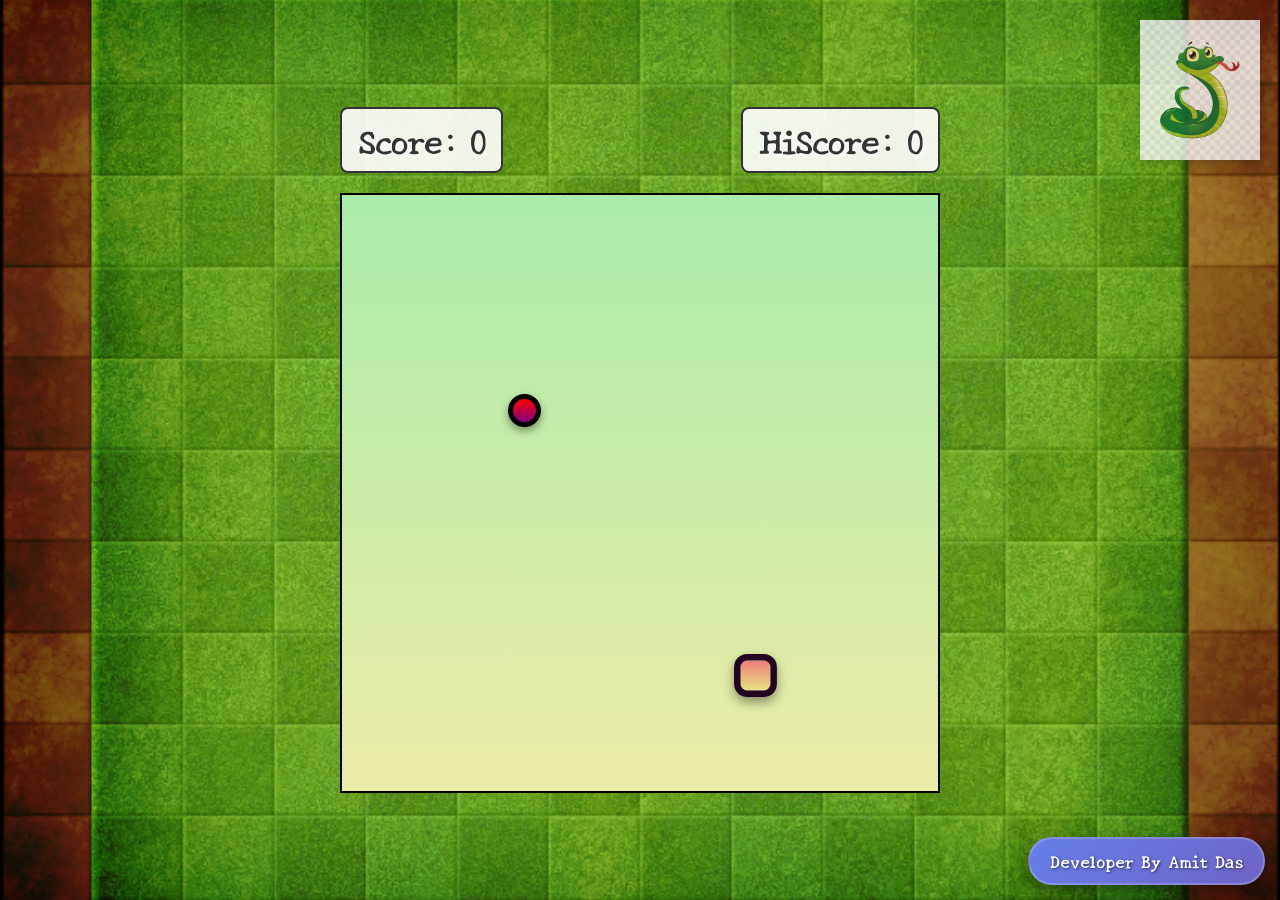
<file: index.html>
<!DOCTYPE html>
<html lang="en">

<head>
    <meta charset="UTF-8">
    <meta name="viewport" content="width=device-width, initial-scale=1.0">
    <title>SnakeMania - Ek Gaming Katha</title>
    <link rel="stylesheet" href="css/style.css">
</head>

<body>
    <div class="body">
        <img src="snake.png" alt="Snake" class="decorative-snake-img">
        <div class="decorative-snake">SNAKE MANIA</div>
        <div class="game-area">
            <div class="score-container">
                <div id="scoreBox">Score: 0</div>
                <div id="hiscoreBox">HiScore: 0</div>
            </div>
            <div id="board"></div>
        </div>
        <div class="controls">
            <div class="control-row">
                <div class="control-btn" id="upBtn">↑</div>
            </div>
            <div class="control-row">
                <div class="control-btn" id="leftBtn">←</div>
                <div class="control-btn" id="downBtn">↓</div>
                <div class="control-btn" id="rightBtn">→</div>
            </div>
        </div>
        <div class="developer-credit">Developer By Amit Das</div>
    </div>
    <script src="js/index.js"></script>
</body>

</html>
</file>
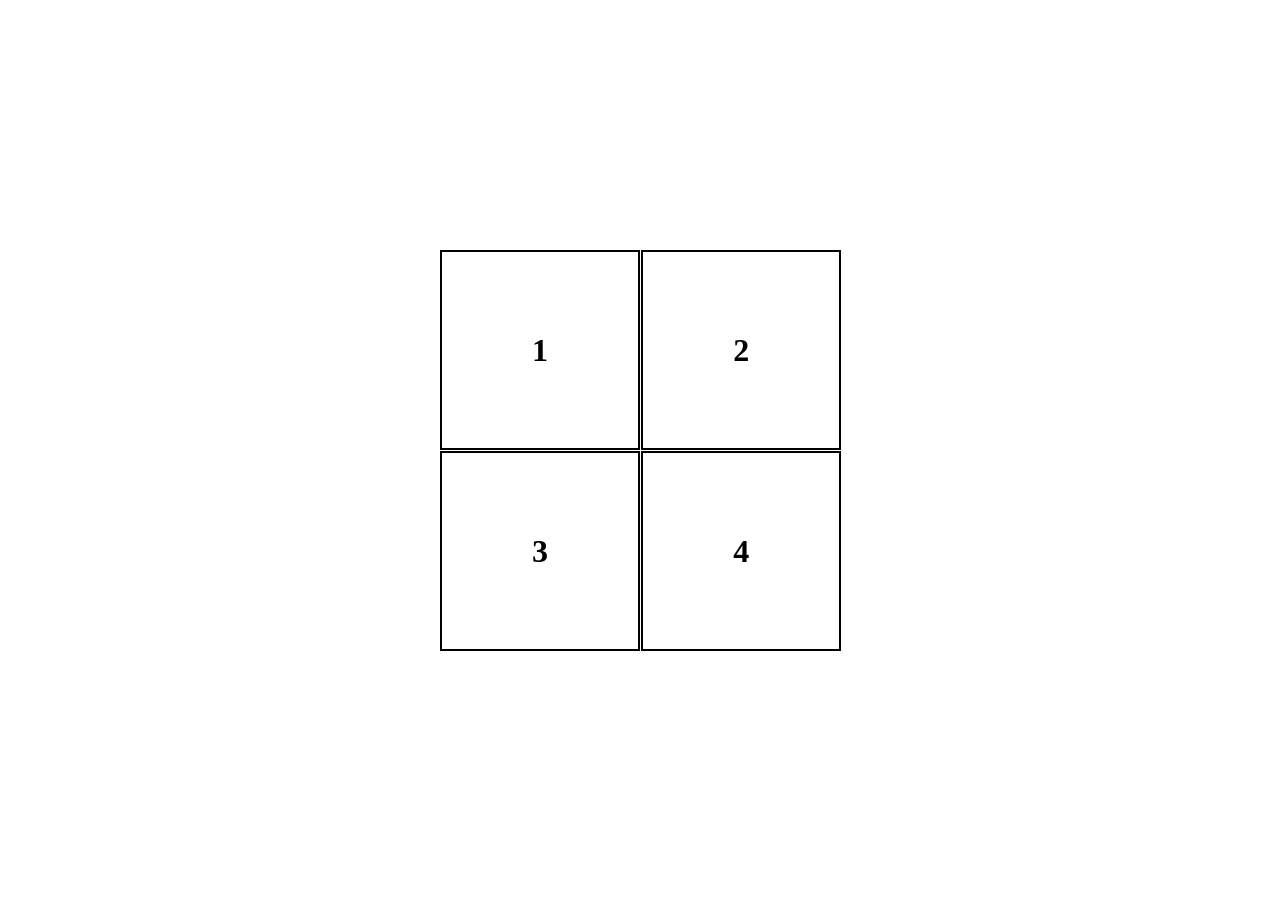
<file: squareGame/index.html>
<!DOCTYPE html>
<html lang="en">
<head>
    <meta charset="UTF-8">
    <meta name="viewport" content="width=device-width, initial-scale=1.0">
    <title>Game of Squares</title>
    <link rel="stylesheet" href="style.css">
</head>
<body>
    <div id="main">
     <div id="box">
        <div class="rect">
            <div id = "sq1" class="shape"><h1>1</h1></div>
          <div id = "sq2" class="shape"><h1>2</h1></div>
          </div>
          <div class="rect">
            <div id = "sq3" class="shape"><h1>3</h1></div>
          <div id = "sq4" class="shape"><h1>4</h1></div>
          </div>
     </div>
    </div>
    <script src="script.js"></script>
</body>
</html>
</file>
<file: css/style.css>
@import url('https://fonts.googleapis.com/css2?family=New+Tegomin&display=swap');
*{
    padding: 0;
    margin: 0;
    box-sizing: border-box;
}

.body{
    background: url("../bg.png"); 
    min-height: 100vh;
    background-size: cover;
    background-position: center;
    background-repeat: no-repeat;
    display: flex;
    flex-direction: column;
    justify-content: center;
    align-items: center;
    padding: 10px;
    gap: 10px;
    overflow: hidden;
    position: relative;
}

/* Desktop snake image decorative element */
.decorative-snake-img {
    position: absolute;
    top: 20px;
    right: 20px;
    width: 120px;
    height: auto;
    opacity: 0.8;
    animation: float 3s ease-in-out infinite alternate;
    z-index: 1;
    filter: drop-shadow(2px 2px 4px rgba(0,0,0,0.3));
    display: block; /* Show on desktop by default */
}

/* Mobile/tablet text decorative element */
.decorative-snake {
    position: absolute;
    top: 15px;
    right: 15px;
    background: linear-gradient(45deg, #ff6b6b, #4ecdc4, #45b7d1);
    background-size: 200% 200%;
    animation: gradientShift 3s ease infinite, float 2s ease-in-out infinite alternate;
    padding: 8px 16px;
    border-radius: 20px;
    font-family: 'New Tegomin', serif;
    font-weight: bold;
    font-size: 14px;
    color: white;
    text-shadow: 1px 1px 2px rgba(0,0,0,0.5);
    box-shadow: 0 4px 8px rgba(0,0,0,0.3);
    z-index: 1;
    border: 2px solid rgba(255,255,255,0.3);
    backdrop-filter: blur(5px);
    display: none; /* Hide by default on desktop */
}

@keyframes float {
    0%, 100% { transform: translateY(0px); }
    50% { transform: translateY(-5px); }
}

@keyframes gradientShift {
    0% { background-position: 0% 50%; }
    50% { background-position: 100% 50%; }
    100% { background-position: 0% 50%; }
}

.game-area {
    display: flex;
    flex-direction: column;
    align-items: center;
    gap: 10px;
}

.score-container {
    display: flex;
    justify-content: space-between;
    width: 90vmin;
    max-width: 600px;
    margin-bottom: 10px;
    flex-wrap: wrap;
    gap: 10px;
}

#scoreBox, #hiscoreBox{
    font-size: clamp(16px, 4vw, 32px);
    font-weight: bold;
    font-family: 'New Tegomin', serif;
    color: #333;
    text-shadow: 2px 2px 4px rgba(255,255,255,0.8);
    background: rgba(255,255,255,0.9);
    padding: 8px 16px;
    border-radius: 8px;
    border: 2px solid #333;
}

#board{
    background: linear-gradient(rgb(170, 236, 170), rgb(236, 236, 167));
    width: 90vmin;
    height: 90vmin;
    max-width: 600px;
    max-height: 600px;
    border: 2px solid black;
    display: grid;
    grid-template-rows: repeat(18, 1fr);
    grid-template-columns: repeat(18, 1fr);
}

.controls {
    display: none;
    margin-top: 15px;
    padding: 10px;
    background: rgba(0,0,0,0.1);
    border-radius: 15px;
    backdrop-filter: blur(5px);
}

.control-btn {
    background: rgba(255,255,255,0.95);
    border: 3px solid #333;
    border-radius: 15px;
    padding: 16px 20px;
    margin: 5px;
    font-size: 24px;
    font-weight: bold;
    cursor: pointer;
    user-select: none;
    touch-action: manipulation;
    min-width: 65px;
    min-height: 65px;
    display: flex;
    align-items: center;
    justify-content: center;
    box-shadow: 0 4px 12px rgba(0,0,0,0.3);
    transition: all 0.15s ease;
}

.control-btn:active {
    background: rgba(200,200,200,0.95);
    transform: scale(0.95);
    box-shadow: 0 1px 4px rgba(0,0,0,0.3);
}

.control-row {
    display: flex;
    justify-content: center;
    gap: 8px;
    margin: 5px 0;
}

/* iPad Pro and large tablets */
@media (min-width: 769px) and (max-width: 1024px) {
    .body {
        padding: 10px;
        gap: 12px;
    }
    
    /* Hide snake image on iPad Pro */
    .decorative-snake-img {
        display: none !important;
    }
    
    /* Show SNAKE MANIA text on iPad Pro */
    .decorative-snake {
        display: block !important;
        font-size: 18px;
        top: 20px;
        right: 20px;
        padding: 10px 20px;
    }
    
    .controls {
        display: block;
        margin-top: 12px;
        padding: 12px;
    }
    
    .score-container {
        max-width: 500px;
    }
    
    #board {
        width: 70vmin;
        height: 70vmin;
        max-width: 500px;
        max-height: 500px;
    }
    
    .control-btn {
        min-width: 70px;
        min-height: 70px;
        font-size: 26px;
        padding: 14px 18px;
        margin: 6px;
    }
    
    /* Developer credit responsive for iPad Pro */
    .developer-credit {
        font-size: 14px;
        padding: 8px 16px;
        bottom: 10px;
        right: 10px;
    }
    
    /* iPad Pro specific snake and food styling - EXTRA THICK */
    .head {
        border: 8px solid rgb(34, 4, 34) !important;
        border-radius: 12px !important;
        min-width: 35px !important;
        min-height: 35px !important;
        transform: scale(1.6) !important;
        box-shadow: 0 6px 12px rgba(0,0,0,0.6) !important;
    }
    
    .snake {
        border: 7px solid white !important;
        border-radius: 10px !important;
        min-width: 30px !important;
        min-height: 30px !important;
        box-shadow: 0 4px 8px rgba(0,0,0,0.5) !important;
    }
    
    .food {
        border: 8px solid black !important;
        border-radius: 50% !important;
        min-width: 32px !important;
        min-height: 32px !important;
        transform: scale(1.6) !important;
        box-shadow: 0 6px 12px rgba(0,0,0,0.6) !important;
    }
}

/* Mobile and tablet responsive design */
@media (max-width: 768px) {
    .body {
        justify-content: center;
        padding: 5px;
        min-height: 100vh;
        gap: 8px;
    }
    
    /* Hide snake image on mobile */
    .decorative-snake-img {
        display: none !important;
    }
    
    /* Show SNAKE MANIA text on mobile */
    .decorative-snake {
        display: block !important;
        font-size: 12px;
        top: 8px;
        right: 8px;
        padding: 6px 12px;
    }
    
    .game-area {
        gap: 8px;
    }
    
    .controls {
        display: block;
        margin-top: 8px;
        margin-bottom: 5px;
        padding: 8px;
    }
    
    .score-container {
        width: 90vmin;
        justify-content: space-around;
        margin-bottom: 5px;
        max-width: 350px;
    }
    
    #scoreBox, #hiscoreBox {
        font-size: clamp(14px, 3.5vw, 22px);
        padding: 6px 12px;
    }
    
    #board {
        width: 85vmin;
        height: 85vmin;
        max-width: 350px;
        max-height: 350px;
    }
    
    .control-btn {
        min-width: 55px;
        min-height: 55px;
        font-size: 20px;
        padding: 12px 14px;
        margin: 4px;
    }
    
    /* Developer credit responsive for mobile */
    .developer-credit {
        font-size: 12px;
        padding: 6px 14px;
        bottom: 8px;
        right: 8px;
        letter-spacing: 0.5px;
    }
    
    /* Mobile specific snake and food styling */
    .head {
        border: 4px solid rgb(34, 4, 34) !important;
        border-radius: 8px !important;
        min-width: 20px !important;
        min-height: 20px !important;
        transform: scale(1.2) !important;
        box-shadow: 0 3px 6px rgba(0,0,0,0.4) !important;
    }
    
    .snake {
        border: 3px solid white !important;
        border-radius: 6px !important;
        min-width: 16px !important;
        min-height: 16px !important;
        box-shadow: 0 2px 4px rgba(0,0,0,0.3) !important;
    }
    
    .food {
        border: 4px solid black !important;
        border-radius: 50% !important;
        min-width: 18px !important;
        min-height: 18px !important;
        transform: scale(1.2) !important;
        box-shadow: 0 3px 6px rgba(0,0,0,0.4) !important;
    }
}

/* Extra small screens */
@media (max-width: 480px) {
    .body {
        padding: 3px;
        gap: 5px;
        justify-content: center;
    }
    
    .game-area {
        gap: 5px;
    }
    
    .score-container {
        width: 90vmin;
        gap: 5px;
        max-width: 300px;
    }
    
    #scoreBox, #hiscoreBox {
        font-size: clamp(12px, 3vw, 18px);
        padding: 4px 8px;
    }
    
    #board {
        width: 80vmin;
        height: 80vmin;
        max-width: 300px;
        max-height: 300px;
    }
    
    .controls {
        margin-top: 5px;
        padding: 6px;
    }
    
    .control-btn {
        min-width: 38px;
        min-height: 38px;
        font-size: 16px;
        padding: 6px 8px;
        margin: 2px;
    }
    
    .control-row {
        gap: 4px;
        margin: 3px 0;
    }
    
    /* Developer credit responsive for extra small screens */
    .developer-credit {
        font-size: 10px;
        padding: 5px 10px;
        bottom: 5px;
        right: 5px;
        letter-spacing: 0.3px;
    }
    
    /* Extra small screen snake and food styling */
    .head {
        border: 4px solid rgb(34, 4, 34) !important;
        border-radius: 6px !important;
        min-width: 18px !important;
        min-height: 18px !important;
        transform: scale(1.3) !important;
        box-shadow: 0 3px 6px rgba(0,0,0,0.4) !important;
    }
    
    .snake {
        border: 3px solid white !important;
        border-radius: 5px !important;
        min-width: 14px !important;
        min-height: 14px !important;
        box-shadow: 0 2px 4px rgba(0,0,0,0.3) !important;
    }
    
    .food {
        border: 4px solid black !important;
        border-radius: 50% !important;
        min-width: 16px !important;
        min-height: 16px !important;
        transform: scale(1.3) !important;
        box-shadow: 0 3px 6px rgba(0,0,0,0.4) !important;
    }
}

/* Landscape orientation on mobile */
@media (max-width: 768px) and (orientation: landscape) {
    .body {
        flex-direction: row;
        justify-content: center;
        align-items: center;
        gap: 15px;
        padding: 5px;
    }
    
    .game-area {
        display: flex;
        flex-direction: column;
        align-items: center;
        gap: 5px;
    }
    
    .score-container {
        width: auto;
        gap: 10px;
        margin-bottom: 5px;
    }
    
    #scoreBox, #hiscoreBox {
        font-size: clamp(12px, 2.5vw, 16px);
        padding: 4px 8px;
    }
    
    #board {
        width: 60vmin;
        height: 60vmin;
        max-width: 280px;
        max-height: 280px;
    }
    
    .controls {
        margin: 0;
        padding: 6px;
        background: rgba(0,0,0,0.15);
    }
    
    .control-btn {
        min-width: 32px;
        min-height: 32px;
        font-size: 14px;
        padding: 4px 6px;
        margin: 1px;
    }
    
    .control-row {
        gap: 3px;
        margin: 2px 0;
    }
    
    /* Landscape mode snake and food styling */
    .head {
        border: 3px solid rgb(34, 4, 34) !important;
        border-radius: 6px !important;
        min-width: 16px !important;
        min-height: 16px !important;
        transform: scale(1.2) !important;
        box-shadow: 0 2px 4px rgba(0,0,0,0.4) !important;
    }
    
    .snake {
        border: 2px solid white !important;
        border-radius: 4px !important;
        min-width: 12px !important;
        min-height: 12px !important;
        box-shadow: 0 1px 3px rgba(0,0,0,0.3) !important;
    }
    
    .food {
        border: 3px solid black !important;
        border-radius: 50% !important;
        min-width: 14px !important;
        min-height: 14px !important;
        transform: scale(1.2) !important;
        box-shadow: 0 2px 4px rgba(0,0,0,0.4) !important;
    }
}

/* Very small screens in landscape */
@media (max-width: 480px) and (orientation: landscape) {
    .body {
        gap: 10px;
    }
    
    #board {
        width: 50vmin;
        height: 50vmin;
        max-width: 220px;
        max-height: 220px;
    }
    
    .control-btn {
        min-width: 28px;
        min-height: 28px;
        font-size: 12px;
    }
}

.head{
    background: linear-gradient(rgb(240, 124, 124), rgb(228, 228, 129));
    border: 5px solid rgb(34, 4, 34); 
    transform: scale(1.3);
    border-radius: 10px;
    min-width: 25px;
    min-height: 25px;
    box-shadow: 0 4px 8px rgba(0,0,0,0.4);
}

.snake{
    background-color: purple;
    border: 4px solid white;
    border-radius: 8px;
    min-width: 20px;
    min-height: 20px;
    box-shadow: 0 3px 6px rgba(0,0,0,0.3);
}

.food{
    background: linear-gradient(red, purple);
    border: 5px solid black;
    border-radius: 50%;
    min-width: 22px;
    min-height: 22px;
    box-shadow: 0 4px 8px rgba(0,0,0,0.4);
    animation: pulse 1.5s ease-in-out infinite alternate;
}

@keyframes pulse {
    0% { transform: scale(1); }
    100% { transform: scale(1.1); }
}

/* Developer Credit Styling - Right Bottom Corner */
.developer-credit {
    position: absolute;
    bottom: 15px;
    right: 15px;
    background: linear-gradient(135deg, #667eea 0%, #764ba2 100%);
    background-size: 200% 200%;
    animation: gradientShift 4s ease infinite;
    padding: 10px 20px;
    border-radius: 25px;
    font-family: 'New Tegomin', serif;
    font-weight: bold;
    font-size: 16px;
    color: white;
    text-shadow: 1px 1px 3px rgba(0,0,0,0.6);
    box-shadow: 0 6px 15px rgba(0,0,0,0.4);
    z-index: 10;
    border: 2px solid rgba(255,255,255,0.2);
    backdrop-filter: blur(10px);
    letter-spacing: 1px;
    transition: all 0.3s ease;
}

.developer-credit:hover {
    transform: translateY(-3px);
    box-shadow: 0 8px 20px rgba(0,0,0,0.5);
    background-size: 100% 100%;
}
</file>
<file: squareGame/style.css>
*{
    margin : 0%;
    padding : 0%;
    box-sizing : border-box;
}
html,body{
    height :100%;
    width : 100%;
}

#main{
    height :100%;
    width :100%;
    display : flex;
    align-items : center;
    justify-content : center;
}
.rect{
    display : flex;
}
.shape{
    height : 200px;
    width : 200px;
    border : 2px solid black;
    font-family : 'Montserrat';
    display : flex;
    align-items : center;
    justify-content : center;
    margin-top : 0.1vw;
    margin-left : 0.1vw;
}
</file>
